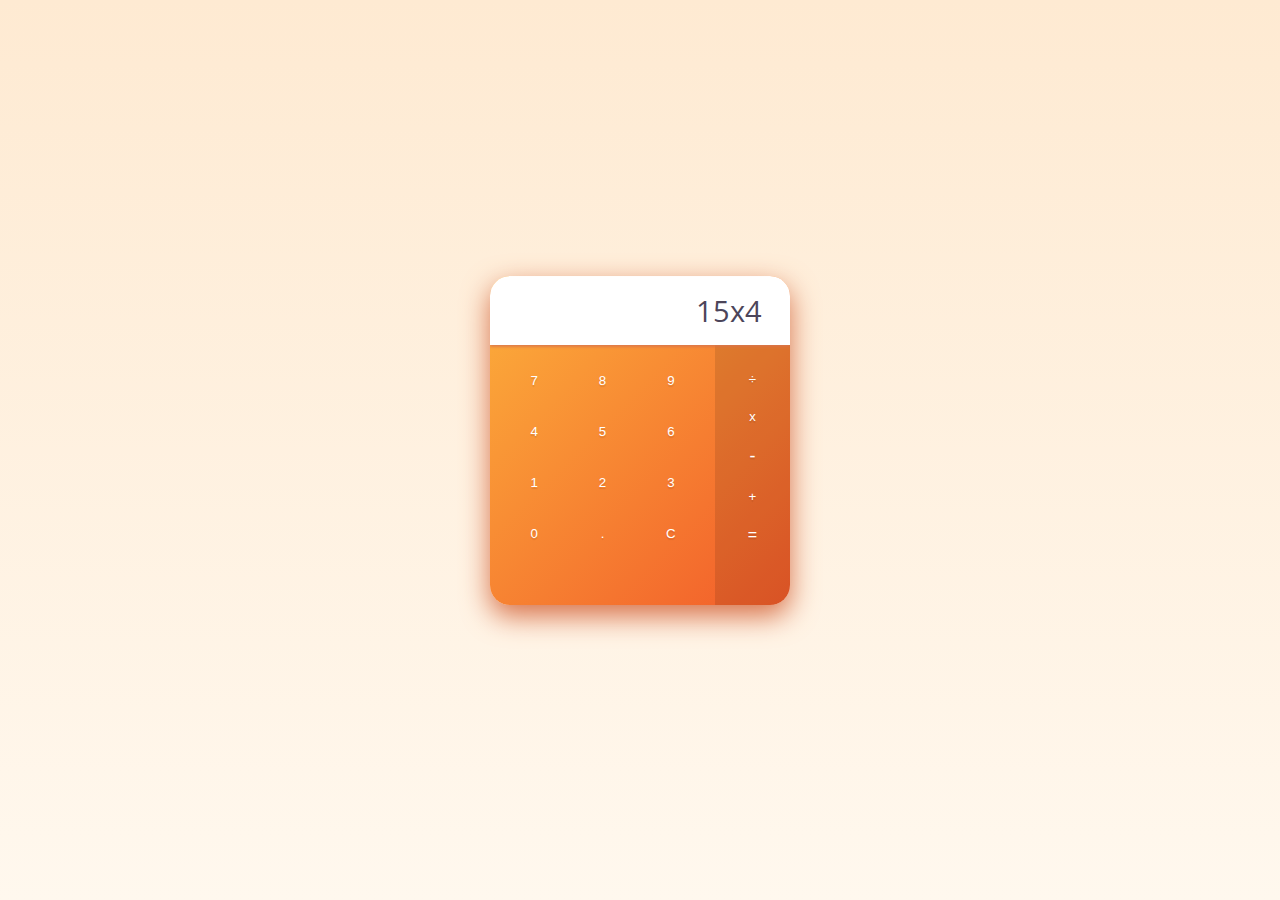
<file: index.html>
<!DOCTYPE html>

<html lang="pt-br">
  <head>
    <meta charset="utf-8" />

    <title>KalcWeb</title>
    <meta
      name="description"
      content="Bela Calculadora Web. Criada por https://dribbble.com/supahfunk e adaptada por https://github.com/joseolinda"
    />
    <meta name="author" content="@joseolinda" />

    <link rel="stylesheet" href="css/kalcWeb.css" />
    <link
      rel="stylesheet"
      href="https://fonts.googleapis.com/css?family=Open+Sans"
    />
  </head>

  <body>
    <div class="calculator">
      <div class="screen" onmousemove="mouse()">15x4</div>
      <div class="buttons">
        <div class="numbers">
          <button id="nove" data-val="9">9</button>
          <button id="oito" data-val="8">8</button>
          <button id="sete" data-val="7">7</button>
          <button id="seis" data-val="6">6</button>
          <button id="cinco" data-val="5">5</button>
          <button id="quatro" data-val="4">4</button>
          <button id="tres" data-val="3">3</button>
          <button id="dois" data-val="2">2</button>
          <button id="um" data-val="1">1</button>
          <button id="clear" data-val="clear">C</button>
          <button id="ponto" data-val=".">.</button>
          <button id="zero" data-val="0">0</button>
        </div>
        <div class="operators">
          <button id="divisao" data-val="÷">÷</button>
          <button id="multiplicacao" data-val="x">x</button>
          <button id="subtracao" data-val="-">-</button>
          <button id="adicao" data-val="+">+</button>
          <button id="igual" data-val="=">=</button>
        </div>
      </div>
    </div>

    <script src="js/kalcWeb.js?v=1.0"></script>
  </body>
</html>
</file>
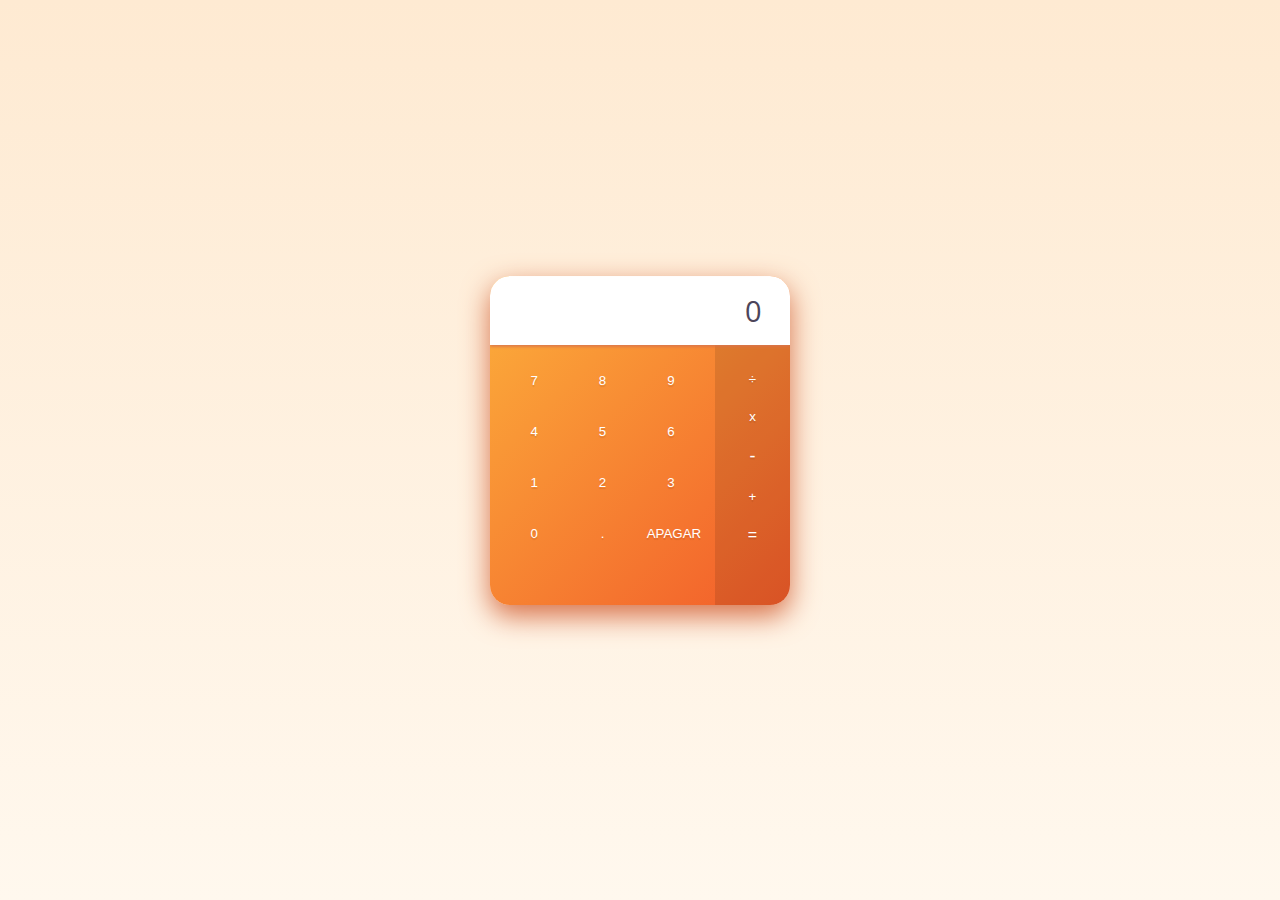
<file: Parte 2/Kalc/index.html>
<!doctype html>
 
<html lang="pt-br">

<head>
    <meta charset="utf-8">

    <title>KalcWeb</title>
    <meta name="description" content="Bela Calculadora Web. Criada por https://dribbble.com/supahfunk e adaptada por https://github.com/joseolinda">
    <meta name="author" content="@joseolinda">

    <link rel="stylesheet" href="css/kalcWeb.css?v=1.0">
    <link rel="stylesheet" href="https://fonts.googleapis.com/css?family=Open+Sans">

</head>

<body>

    <div class="calculator">
        <div class="screen">0</div>
        <div class="buttons">
            <div class="numbers">
                <button data-val="9">9</button>
                <button data-val="8">8</button>
                <button data-val="7">7</button>
                <button data-val="6">6</button>
                <button data-val="5">5</button>
                <button data-val="4">4</button>
                <button data-val="3">3</button>
                <button data-val="2">2</button>
                <button data-val="1">1</button>
                <button id="clear" data-val="clear">APAGAR</button>
                <button data-val=",">.</button>
                <button data-val="0" href="0">0</button>
            </div>
            <div class="operators">
                <button data-val="/">÷</button>
                <button data-val="*">x</button>
                <button data-val="-">-</button>
                <button data-val="+">+</button>
                <button id="igual" data-val="=">=</button>
            </div>
        </div>
    </div>

    <script src="js/kalcWeb.js?v=1.0"></script>
</body>

</html>
</file>
<file: css/kalcWeb.css>
/*--------------------
Reset & body
--------------------*/
*,
*::before,
*::after {
  box-sizing: border-box;
}

html,
body {
  min-height: 100%;
}

body {
  background: linear-gradient(180deg, #feead2, #fff8ee);
  font-family: Open Sans;
  font-size: 16px;
}
body:before {
  content: "";
  width: 800px;
  height: 600px;
  background: #f00;
  position: absolute;
  top: 50%;
  left: 50%;
  -webkit-transform: translate(-50%, -50%);
  transform: translate(-50%, -50%);
  display: none;
}

/*--------------------
Calculator
--------------------*/
.calculator {
  width: 300px;
  background: linear-gradient(135deg, #fcaf3b, #f25c2a);
  box-shadow: 0 10px 28px #d8724a;
  margin: 30px auto;
  position: absolute;
  overflow: hidden;
  border-radius: 20px;
  top: 50%;
  left: 50%;
  z-index: 10;
  -webkit-transform: translate(-50%, -62%);
  transform: translate(-50%, -62%);
}

/*--------------------
screen
--------------------*/
.screen {
  background: #fff;
  padding: 15px 28px;
  height: 69px;
  text-align: right;
  font-size: 29px;
  color: #4c455a;
  position: relative;
  overflow: hidden;
  z-index: 1;
  box-shadow: 0 2px 3px #d8724a;
  transition: color 0.6s ease-in-out;
}
.screen::after {
  content: "";
  display: table;
  clear: both;
}

/*--------------------
Buttons
--------------------*/
.buttons button {
  float: right;
  border: none;
  background: transparent;
  color: #fff;
  padding: 15px 10px;
  outline: none;
  text-shadow: 0 2px 1px rgba(0, 0, 0, 0.1);
  border-radius: 14px;
  focus: none !important;
  cursor: pointer;
}
.buttons button:hover {
  background: rgba(255, 255, 255, 0.1);
}
.buttons button:active,
.buttons button.active {
  background: rgba(255, 255, 255, 0.2);
  border-radius: 14px;
}
.buttons::after {
  content: "";
  display: table;
  clear: both;
}
.buttons .numbers {
  float: left;
  width: 75%;
  padding: 10px;
}
.buttons .numbers button {
  width: 33.3333%;
  padding: 18px 10px;
}
.buttons .operators {
  float: right;
  width: 25%;
  padding: 16px 10px 10px;
  background: rgba(0, 0, 0, 0.1);
  min-height: 260px;
}
.buttons .operators button {
  width: 100%;
  padding: 11px 10px;
}
.buttons .operators button[data-val="x"] {
  font-size: 13px;
}
.buttons .operators button[data-val="-"] {
  font-size: 18px;
}
.buttons .operators button[data-val="="] {
  font-size: 16px;
}
</file>
<file: Parte 2/Kalc/css/kalcWeb.css>
/*--------------------
Reset & body
--------------------*/ 
*,
*::before,
*::after {
  box-sizing: border-box;
}

html,
body {
  min-height: 100%;
}

body {
  background: linear-gradient(180deg, #feead2, #fff8ee);
  font-family: Open Sans;
  font-size: 16px;
}
body:before {
  content: '';
  width: 800px;
  height: 600px;
  background: #f00;
  position: absolute;
  top: 50%;
  left: 50%;
  -webkit-transform: translate(-50%, -50%);
          transform: translate(-50%, -50%);
  display: none;
}

/*--------------------
Calculator
--------------------*/
.calculator {
  width: 300px;
  background: linear-gradient(135deg, #fcaf3b, #f25c2a);
  box-shadow: 0 10px 28px #d8724a;
  margin: 30px auto;
  position: absolute;
  overflow: hidden;
  border-radius: 20px;
  top: 50%;
  left: 50%;
  z-index: 1;
  -webkit-transform: translate(-50%, -62%);
          transform: translate(-50%, -62%);
}

/*--------------------
screen
--------------------*/
.screen {
  background: #fff;
  padding: 15px 28px;
  height: 69px;
  text-align: right;
  font-size: 29px;
  color: #4c455a;
  position: relative;
  overflow: hidden;
  z-index: 1;
  box-shadow: 0 2px 3px #d8724a;
  transition: color .6s ease-in-out;
}
.screen::after {
  content: '';
  display: table;
  clear: both;
}

/*--------------------
Buttons
--------------------*/
.buttons button {
  float: right;
  border: none;
  background: transparent;
  color: #fff;
  padding: 15px 10px;
  outline: none;
  text-shadow: 0 2px 1px rgba(0, 0, 0, 0.1);
  border-radius: 14px;
  bottom:focus none !important;
  cursor: pointer;
}
.buttons button:hover {
  background: rgba(255, 255, 255, 0.1);
}
.buttons button:active, .buttons button.active {
  background: rgba(255, 255, 255, 0.2);
  border-radius: 14px;
}
.buttons::after {
  content: '';
  display: table;
  clear: both;
}
.buttons .numbers {
  float: left;
  width: 75%;
  padding: 10px;
}
.buttons .numbers button {
  width: 33.3333%;
  padding: 18px 10px;
}
.buttons .operators {
  float: right;
  width: 25%;
  padding: 16px 10px 10px;
  background: rgba(0, 0, 0, 0.1);
  min-height: 260px;
}
.buttons .operators button {
  width: 100%;
  padding: 11px 10px;
}
.buttons .operators button[data-val="x"] {
  font-size: 13px;
}
.buttons .operators button[data-val="-"] {
  font-size: 18px;
}
.buttons .operators button[data-val="="] {
  font-size: 16px;
}
</file>
